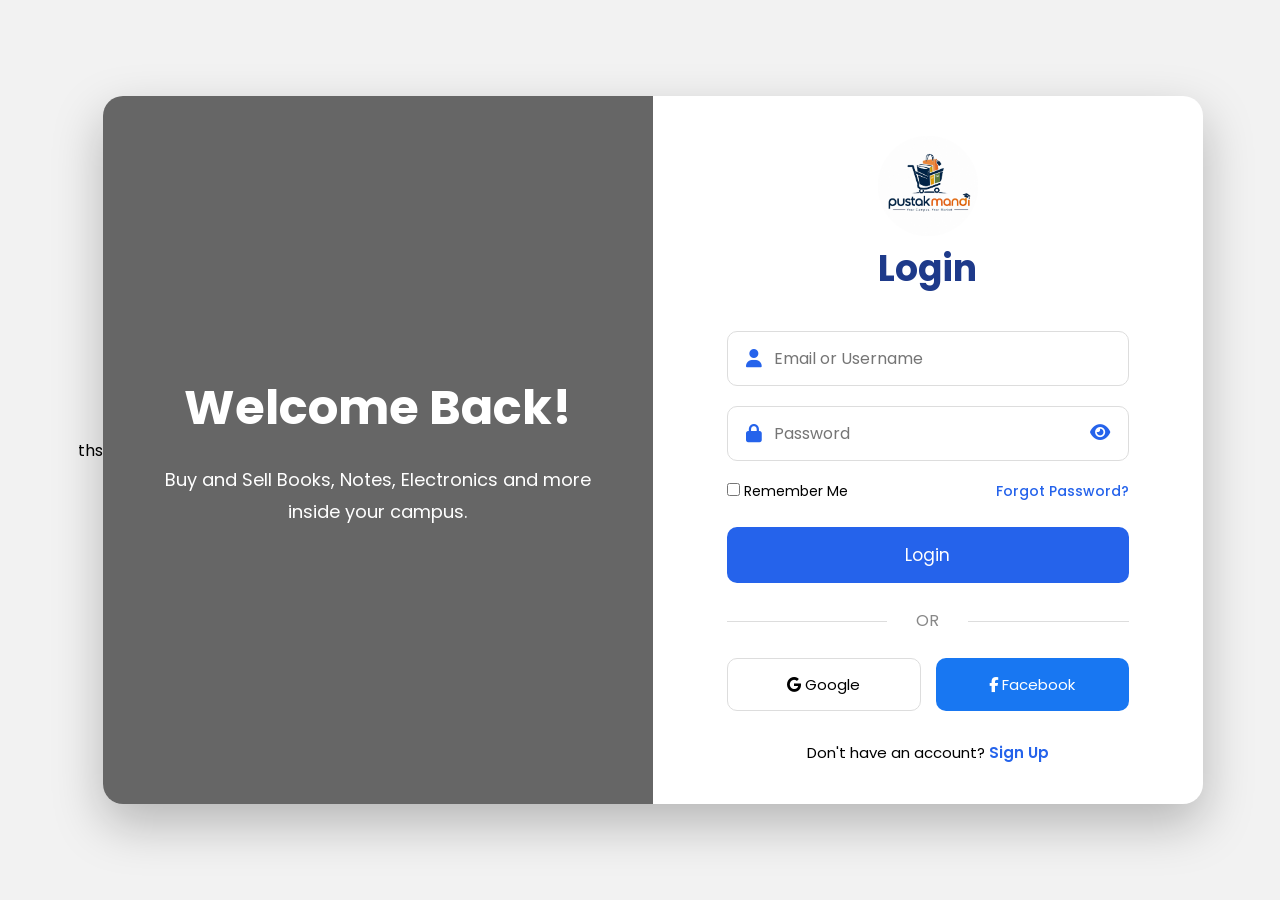
<file: homepage/html/login.html>
<!DOCTYPE html>
<html lang="en">

<head>

    <meta charset="UTF-8">

    <meta name="viewport"
          content="width=device-width, initial-scale=1.0">

    <title>Login | PustakMandi</title>

    <link rel="stylesheet"
          href="../css/login.css">

    <!-- Font Awesome -->
    <link rel="stylesheet"
          href="https://cdnjs.cloudflare.com/ajax/libs/font-awesome/6.7.2/css/all.min.css">

    <!-- Google Font -->
    <link
        href="https://fonts.googleapis.com/css2?family=Poppins:wght@300;400;500;600;700&display=swap"
        rel="stylesheet">

</head>


<body>
<div>ths</div>
<div class="container">


    <!-- LEFT SIDE -->

    <div class="left">

        <div class="overlay">

            <h1>Welcome Back!</h1>

            <p>
                Buy and Sell Books, Notes,
                Electronics and more inside your campus.
            </p>

        </div>

    </div>

    <!-- RIGHT SIDE -->

    <div class="right">

        <div>

            <!-- LOGO -->

            <div class="p-logo-container">

                <img
                    class="p-logo"
                    src="../images/pustakmandi.jpg"
                    alt="PustakMandi Logo">

            </div>


            <!-- LOGIN FORM -->

            <form
                class="login-form"
                action="../../login.php"
                method="POST">


                <h2>Login</h2>


                <!-- EMAIL / USERNAME -->

                <div class="input-box">

                    <i class="fa-solid fa-user"></i>

                    <input
                        type="text"
                        id="login"
                        name="login"
                        placeholder="Email or Username"
                        autocomplete="username"
                        required>

                </div>


                <!-- PASSWORD -->

                <div class="input-box">

                    <i class="fa-solid fa-lock"></i>

                    <input
                        type="password"
                        id="password"
                        name="password"
                        placeholder="Password"
                        autocomplete="current-password"
                        required>

                    <span id="togglePassword">

                        <i class="fa-solid fa-eye"></i>

                    </span>

                </div>


                <!-- OPTIONS -->

                <div class="options">

                    <label>

                        <input
                            type="checkbox"
                            name="remember">

                        Remember Me

                    </label>


                    <a href="#">
                        Forgot Password?
                    </a>

                </div>


                <!-- LOGIN BUTTON -->

                <button
                    type="submit"
                    class="login-btn"
                    name="login_button">

                    Login

                </button>


                <!-- DIVIDER -->

                <div class="divider">

                    OR

                </div>


                <!-- SOCIAL LOGIN -->

                <div class="social-login">

                    <button
                        type="button"
                        class="google">

                        <i class="fab fa-google"></i>

                        Google

                    </button>


                    <button
                        type="button"
                        class="facebook">

                        <i class="fab fa-facebook-f"></i>

                        Facebook

                    </button>

                </div>


                <!-- SIGNUP -->

                <p class="signup">

                    Don't have an account?

                    <a href="signup.html">
                        Sign Up
                    </a>

                </p>

            </form>

        </div>

    </div>

</div>


<script src="../js/login.js"></script>

</body>

</html>
</file>
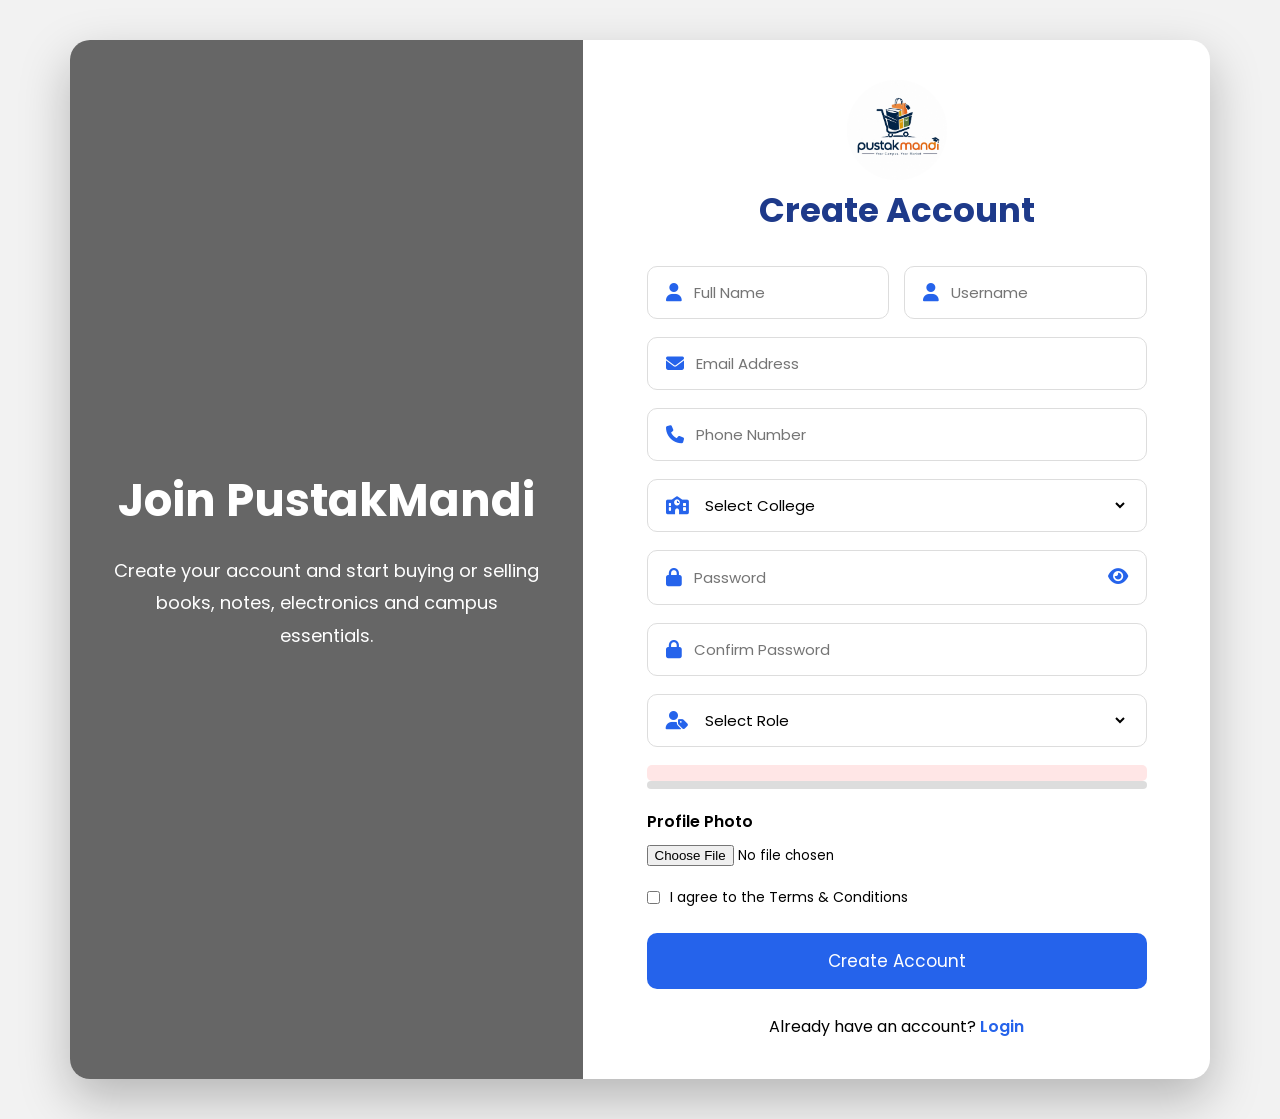
<file: homepage/html/signup.html>
<!DOCTYPE html>
<html lang="en">

<head>

    <meta charset="UTF-8">

    <meta name="viewport"
          content="width=device-width, initial-scale=1.0">

    <title>Create Account | PustakMandi</title>

    <link rel="stylesheet"
          href="../css/signup.css">

    <link rel="stylesheet"
          href="https://cdnjs.cloudflare.com/ajax/libs/font-awesome/6.7.2/css/all.min.css">

    <link href="https://fonts.googleapis.com/css2?family=Poppins:wght@300;400;500;600;700&display=swap"
          rel="stylesheet">

</head>

<body>

<div class="container">

    <!-- LEFT PANEL -->

    <div class="left">

        <div class="overlay">

            <h1>Join PustakMandi</h1>

            <p>

                Create your account and start buying
                or selling books, notes, electronics
                and campus essentials.

            </p>

        </div>

    </div>

    <!-- RIGHT PANEL -->

    <div class="right">
           <div>
               <div class="p-logo-container">
                  <img 
                    class="p-logo" 
                    src="../images/pustakmandi.jpg"
                    alt="PustakMandi Logo">
                  </div>

        
              <form class="signup-form" action="../../register.php" method="POST" onsubmit="return validateForm();">

            <h2>Create Account</h2>
                
            <div class="row">

                <div class="input-box">

                    <i class="fa fa-user"></i>

                    <input type="text"
                        id="full_name"
                           name="full_name"
                           placeholder="Full Name"
                           required>

                </div>

                 

                <div class="input-box">

                        <i class="fa fa-user"></i>

                    <input type="text"
                            id="username"
                           placeholder="Username"
                           name="username"
                           required>

                </div>

            </div>

            <div class="input-box">

                <i class="fa fa-envelope"></i>

                <input type="email"
                        id="email"
                          name="email"
                       placeholder="Email Address"
                       required>

            </div>

            <div class="input-box">

                <i class="fa fa-phone"></i>

                <input type="tel"
                          id="phone"
                       placeholder="Phone Number"
                       name="phone"
                       maxlength="10"
                       required>

            </div>

            <div class="input-box">

                <i class="fa fa-school"></i>

                <select name="college_name" id="college_name" required>

                    <option value="">Select College</option>

                    <option>Tribhuvan University</option>

                    <option>Kathmandu University</option>

                    <option>Pokhara University</option>

                    <option>Purbanchal University</option>

                </select>

            </div>

            <div class="input-box">

                <i class="fa fa-lock"></i>

                <input type="password"
                       id="password"
                       name="password"
                       placeholder="Password"
                       required>

                <span id="togglePassword">

                    <i class="fa fa-eye"></i>

                </span>

            </div>
                       
                 <!-- CONFIRM PASSWORD -->
            <div class="input-box">

                <i class="fa fa-lock"></i>

                <input type="password"
                       id="confirmPassword"
                       name="confirmPassword"
                       placeholder="Confirm Password"
                       required>

            </div>
            <div class="input-box">
                     <i class="fa fa-user-tag"></i>
                     <select name="role" id="role" required>
                          <option value="">Select Role</option>
                          <option value="seller">🛍️ Seller</option>
                          <option value="customer">🛒 Customer</option>
                    </select>
            </div>
               <!-- ERROR MESSAGE -->

                <div
                    class="error"
                    id="error">
                </div>


            <div class="strength">

                <div id="strengthBar"></div>

            </div>
            

            <div class="upload">

                <label for="profile_photo">

                    Profile Photo

                </label>

                <input type="file" 
                       id="profile_photo" 
                       name="profile_photo" 
                       accept="image/jpeg,image/png,image/jpg,image/webp">

            </div>

            <label class="terms">

                <input type="checkbox" id="terms" name="terms" required>

                I agree to the Terms & Conditions

            </label>

            <button type="submit" class="signup-btn">

                Create Account

            </button>

            <p class="login-link">

                Already have an account?

                <a href="login.html">

                    Login

                </a>

            </p>

        </form>
           </div>
    </div>

</div>

<script src="../js/signup.js"></script>


</body>
</html>
</file>
<file: homepage/css/login.css>
/* ==========================================
   PUSTAKMANDI LOGIN PAGE
========================================== */

@import url('https://fonts.googleapis.com/css2?family=Poppins:wght@300;400;500;600;700&display=swap');

*{
    margin:0;
    padding:0;
    box-sizing:border-box;
    font-family:'Poppins',sans-serif;
}

body{
    min-height:100vh;
    display:flex;
    justify-content:center;
    align-items:center;
    /* background:linear-gradient(135deg,#2563eb,#1e3a8a); */
    background-color:  #f2f2f2;
}

/* Main Container */

.container{
    width:1100px;
    max-width:95%;
    min-height:650px;
    display:flex;
    background:#fff;
    border-radius:20px;
    overflow:hidden;
    box-shadow:0 20px 50px rgba(0,0,0,.25);
}

/* ===========================
LEFT PANEL
=========================== */

.left{
    width:50%;
    background:url("https://images.unsplash.com/photo-1524995997946-a1c2e315a42f?auto=format&fit=crop&w=1200&q=80");
    background-size:cover;
    background-position:center;
    position:relative;
}

.overlay{
    width:100%;
    height:100%;
    background:rgba(0,0,0,.60);
    color:white;
    display:flex;
    flex-direction:column;
    justify-content:center;
    align-items:center;
    text-align:center;
    padding:40px;
}

.overlay h1{
    font-size:48px;
    margin-bottom:20px;
}

.overlay p{
    font-size:18px;
    line-height:1.8;
}

/* ===========================
RIGHT PANEL
=========================== */
.p-logo {
   
    height:100px;
    width:100px;
border-radius: 50%;
    object-fit: cover;
}
.p-logo-container{
    display: flex;
    justify-content: center;
    align-items: center;
    margin-bottom: 5px;
  
    height:100px;
    width:100%;}
.right{
    width:50%;
    display:flex;
    justify-content:center;
    align-items:center;
    padding:40px;
}

.login-form{
    width:100%;
    max-width:420px;
}

.login-form h2{
    text-align:center;
    margin-bottom:35px;
    color:#1e3a8a;
    font-size:36px;
}

/* ===========================
INPUT BOX
=========================== */

.input-box{
    display:flex;
    align-items:center;
    border:1px solid #ddd;
    border-radius:10px;
    margin-bottom:20px;
    padding:14px 18px;
    transition:.3s;
}

.input-box:hover,
.input-box:focus-within{
    border-color:#2563eb;
    box-shadow:0 0 10px rgba(37,99,235,.15);
}

.input-box i{
    color:#2563eb;
    font-size:18px;
}

.input-box input{
    width:100%;
    border:none;
    outline:none;
    margin-left:12px;
    font-size:16px;
    background:transparent;
}

#togglePassword{
    cursor:pointer;
    color:#666;
}

/* ===========================
OPTIONS
=========================== */

.options{
    display:flex;
    justify-content:space-between;
    align-items:center;
    margin-bottom:25px;
    font-size:14px;
}

.options a{
    text-decoration:none;
    color:#2563eb;
    font-weight:500;
}

.options a:hover{
    text-decoration:underline;
}

/* ===========================
LOGIN BUTTON
=========================== */

.login-btn{
    width:100%;
    border:none;
    background:#2563eb;
    color:white;
    padding:15px;
    border-radius:10px;
    font-size:17px;
    cursor:pointer;
    transition:.3s;
}

.login-btn:hover{
    background:#1e40af;
    transform:translateY(-2px);
}

/* ===========================
DIVIDER
=========================== */

.divider{
    text-align:center;
    margin:25px 0;
    color:#888;
    position:relative;
}

.divider::before,
.divider::after{
    content:"";
    position:absolute;
    width:40%;
    height:1px;
    background:#ddd;
    top:50%;
}

.divider::before{
    left:0;
}

.divider::after{
    right:0;
}

/* ===========================
SOCIAL BUTTONS
=========================== */

.social-login{
    display:flex;
    gap:15px;
}

.social-login button{
    flex:1;
    border:none;
    padding:14px;
    border-radius:10px;
    cursor:pointer;
    font-size:15px;
    transition:.3s;
}

.google{
    background:#ffffff;
    border:1px solid #ddd !important;
}

.google:hover{
    background:#f5f5f5;
}

.facebook{
    background:#1877f2;
    color:white;
}

.facebook:hover{
    background:#145dbf;
}

/* ===========================
SIGNUP
=========================== */

.signup{
    margin-top:30px;
    text-align:center;
    font-size:15px;
}

.signup a{
    color:#2563eb;
    font-weight:600;
    text-decoration:none;
}

.signup a:hover{
    text-decoration:underline;
}

/* ===========================
RESPONSIVE
=========================== */

@media(max-width:900px){

.container{
    flex-direction:column;
    min-height:auto;
}

.left{
    width:100%;
    height:250px;
}

.right{
    width:100%;
    padding:35px 25px;
}

.overlay h1{
    font-size:34px;
}

.login-form h2{
    font-size:30px;
}

.social-login{
    flex-direction:column;
}

}
</file>
<file: homepage/css/signup.css>
/* ===========================================
   PUSTAKMANDI SIGNUP PAGE
=========================================== */

@import url('https://fonts.googleapis.com/css2?family=Poppins:wght@300;400;500;600;700&display=swap');

*{
    margin:0;
    padding:0;
    box-sizing:border-box;
    font-family:'Poppins',sans-serif;
}

body{
    min-height:100vh;
    display:flex;
    justify-content:center;
    align-items:center;
    background-color:  #f2f2f2;
    padding:40px;
}

/* ==========================
CONTAINER
========================== */

.container{

    width:1150px;

    max-width:95%;

    background:#fff;

    border-radius:20px;

    overflow:hidden;

    display:flex;

    box-shadow:0 20px 50px rgba(0,0,0,.25);

}

/* ==========================
LEFT SIDE
========================== */

.left{

    width:45%;

    background:url("https://images.unsplash.com/photo-1513258496099-48168024aec0?auto=format&fit=crop&w=1200&q=80");

    background-size:cover;

    background-position:center;

    position:relative;

} 

.overlay{

    width:100%;

    height:100%;

    background:rgba(0,0,0,.60);

    color:#fff;

    display:flex;

    justify-content:center;

    align-items:center;

    flex-direction:column;

    text-align:center;

    padding:40px;

}

.overlay h1{

    font-size:45px;

    margin-bottom:20px;

}

.overlay p{

    font-size:18px;

    line-height:1.8;

}

/* ==========================
RIGHT SIDE
========================== */

.p-logo {
    
   
    height:100px;
    width:100px;
border-radius: 50%;
    object-fit: cover;
}
.p-logo-container{
    display: flex;
    justify-content: center;
    align-items: center;
    margin-bottom: 5px;
   
    }

.right{

    width:55%;

    padding:40px;

    display:flex;

    justify-content:center;

    align-items:center;

}

.signup-form{

    width:100%;

    max-width:500px;

}

.signup-form h2{

    text-align:center;

    color:#1e3a8a;

    margin-bottom:30px;

    font-size:34px;

}

/* ==========================
ROW
========================== */

.row{

    display:flex;

    gap:15px;

}

.row .input-box{

    flex:1;

}

/* ==========================
INPUT BOX
========================== */

.input-box{

    display:flex;

    align-items:center;

    border:1px solid #ddd;

    border-radius:10px;

    padding:14px 18px;

    margin-bottom:18px;

    transition:.3s;

}

.input-box:hover,
.input-box:focus-within{

    border-color:#2563eb;

    box-shadow:0 0 10px rgba(37,99,235,.2);

}

.input-box i{

    color:#2563eb;

    font-size:18px;

}

.input-box input,
.input-box select{

    width:100%;

    border:none;

    outline:none;

    margin-left:12px;

    font-size:15px;

    background:transparent;

}

.input-box select{

    cursor:pointer;

}

#togglePassword{

    cursor:pointer;

    color:#777;

}

/* ==========================
PASSWORD STRENGTH
========================== */

.strength{

    width:100%;

    height:8px;

    background:#ddd;

    border-radius:20px;

    overflow:hidden;

    margin-bottom:20px;

}

#strengthBar{

    width:0;

    height:100%;

    background:red;

    transition:.4s;

}
    .error {
    color: #dc3545;
    background-color: #ffe6e6;
    padding: 8px 12px;
    border-radius: 5px;
    margin-top: 8px;
    font-size: 14px;
}
/* ==========================
UPLOAD
========================== */

.upload{

    margin-bottom:20px;

}

.upload label{

    display:block;

    margin-bottom:8px;

    font-weight:600;

}

.upload input{

    width:100%;

}

/* ==========================
TERMS
========================== */

.terms{

    display:flex;

    align-items:center;

    gap:10px;

    margin-bottom:25px;

    font-size:14px;

}

/* ==========================
BUTTON
========================== */

.signup-btn{

    width:100%;

    padding:15px;

    border:none;

    background:#2563eb;

    color:#fff;

    font-size:17px;

    border-radius:10px;

    cursor:pointer;

    transition:.3s;

}

.signup-btn:hover{

    background:#1d4ed8;

    transform:translateY(-2px);

}

/* ==========================
LOGIN LINK
========================== */

.login-link{

    margin-top:25px;

    text-align:center;

}

.login-link a{

    text-decoration:none;

    color:#2563eb;

    font-weight:600;

}

.login-link a:hover{

    text-decoration:underline;

}

/* ==========================
RESPONSIVE
========================== */

@media(max-width:900px){

.container{

    flex-direction:column;

}

.left{

    width:100%;

    height:250px;

}

.right{

    width:100%;

}

.row{

    flex-direction:column;

    gap:0;

}

.overlay h1{

    font-size:34px;

}

.signup-form h2{

    font-size:30px;

}

}
</file>
